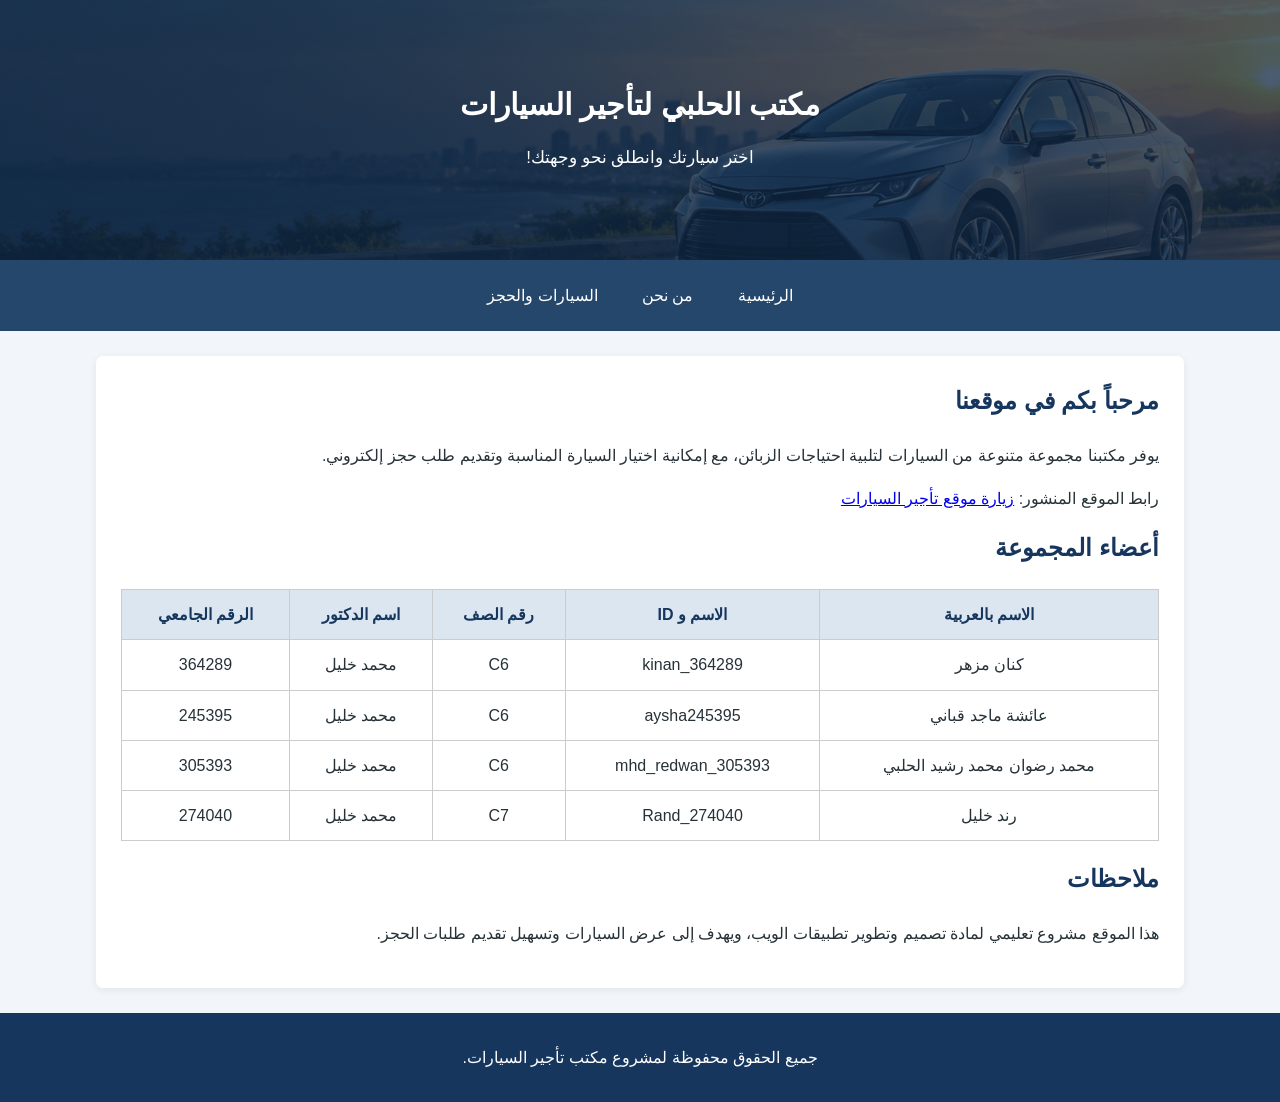
<file: index.html>
<!DOCTYPE html>
<html lang="en">
<head>
    <meta charset="UTF-8">
    <meta http-equiv="refresh" content="0; url=home.html">
    <meta name="viewport" content="width=device-width, initial-scale=1.0">
    <title>Car Rental</title>
</head>
<body>
    <p>
        If you are not redirected automatically,
        <a href="home.html">Open Car Rental Website</a>.
    </p>
</body>
</html>
</file>
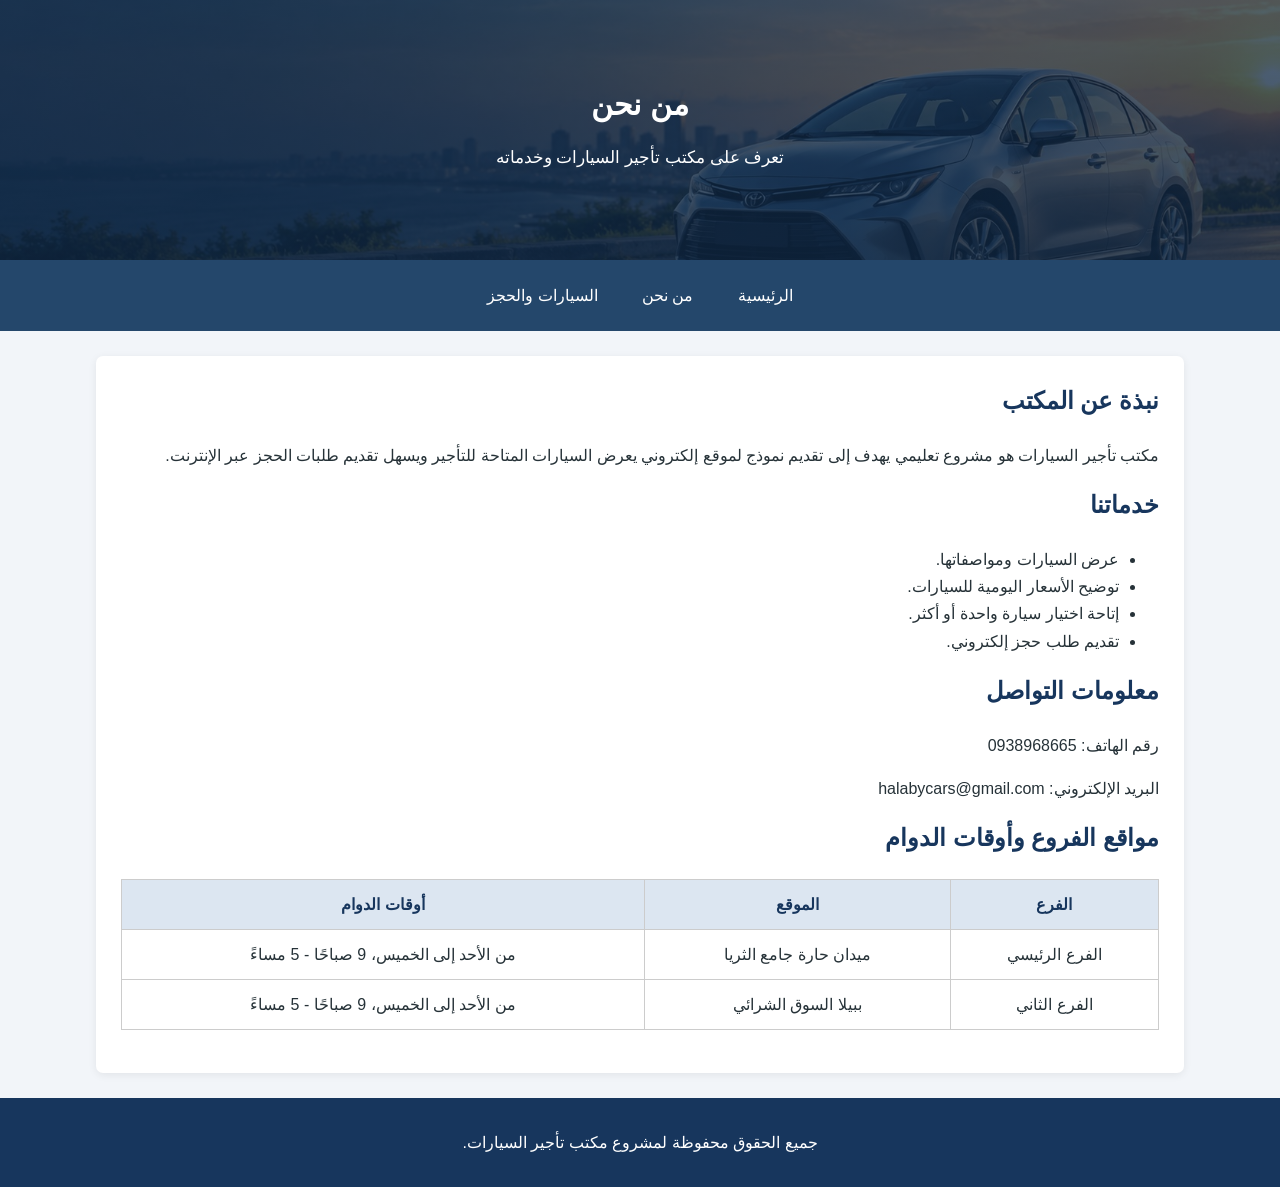
<file: AboutUs.html>
<!DOCTYPE html PUBLIC "-//W3C//DTD XHTML 1.0 Strict//EN"
  "http://www.w3.org/TR/xhtml1/DTD/xhtml1-strict.dtd">

<html xmlns="http://www.w3.org/1999/xhtml" xml:lang="ar" lang="ar" dir="rtl">

<head>
    <meta http-equiv="Content-Type" content="text/html; charset=utf-8" />
    <title>من نحن - مكتب تأجير السيارات</title>
    <link rel="stylesheet" type="text/css" href="style.css" />
</head>

<body>

    <div id="header">
        <h1>من نحن</h1>
        <p>تعرف على مكتب تأجير السيارات وخدماته</p>
    </div>

    <div id="navigation">
        <a href="home.html">الرئيسية</a>
        <a href="AboutUs.html">من نحن</a>
        <a href="Cars.html">السيارات والحجز</a>
    </div>

    <div id="content">

        <h2>نبذة عن المكتب</h2>

        <p>
            مكتب تأجير السيارات هو مشروع تعليمي يهدف إلى تقديم نموذج
            لموقع إلكتروني يعرض السيارات المتاحة للتأجير ويسهل تقديم
            طلبات الحجز عبر الإنترنت.
        </p>

        <h2>خدماتنا</h2>

        <ul>
            <li>عرض السيارات ومواصفاتها.</li>
            <li>توضيح الأسعار اليومية للسيارات.</li>
            <li>إتاحة اختيار سيارة واحدة أو أكثر.</li>
            <li>تقديم طلب حجز إلكتروني.</li>
        </ul>

        <h2>معلومات التواصل</h2>

        <p>رقم الهاتف: 0938968665</p>
        <p>البريد الإلكتروني: halabycars@gmail.com</p>

        <h2>مواقع الفروع وأوقات الدوام</h2>

        <table>
            <tr>
                <th>الفرع</th>
                <th>الموقع</th>
                <th>أوقات الدوام</th>
            </tr>

            <tr>
                <td>الفرع الرئيسي</td>
                <td>ميدان حارة جامع الثريا</td>
                <td>من الأحد إلى الخميس، 9 صباحًا - 5 مساءً</td>
            </tr>

            <tr>
                <td>الفرع الثاني</td>
                <td>ببيلا السوق الشرائي</td>
                <td>من الأحد إلى الخميس، 9 صباحًا - 5 مساءً</td>
            </tr>
        </table>

    </div>

    <div id="footer">
        <p>جميع الحقوق محفوظة لمشروع مكتب تأجير السيارات.</p>
    </div>

</body>

</html>
</file>
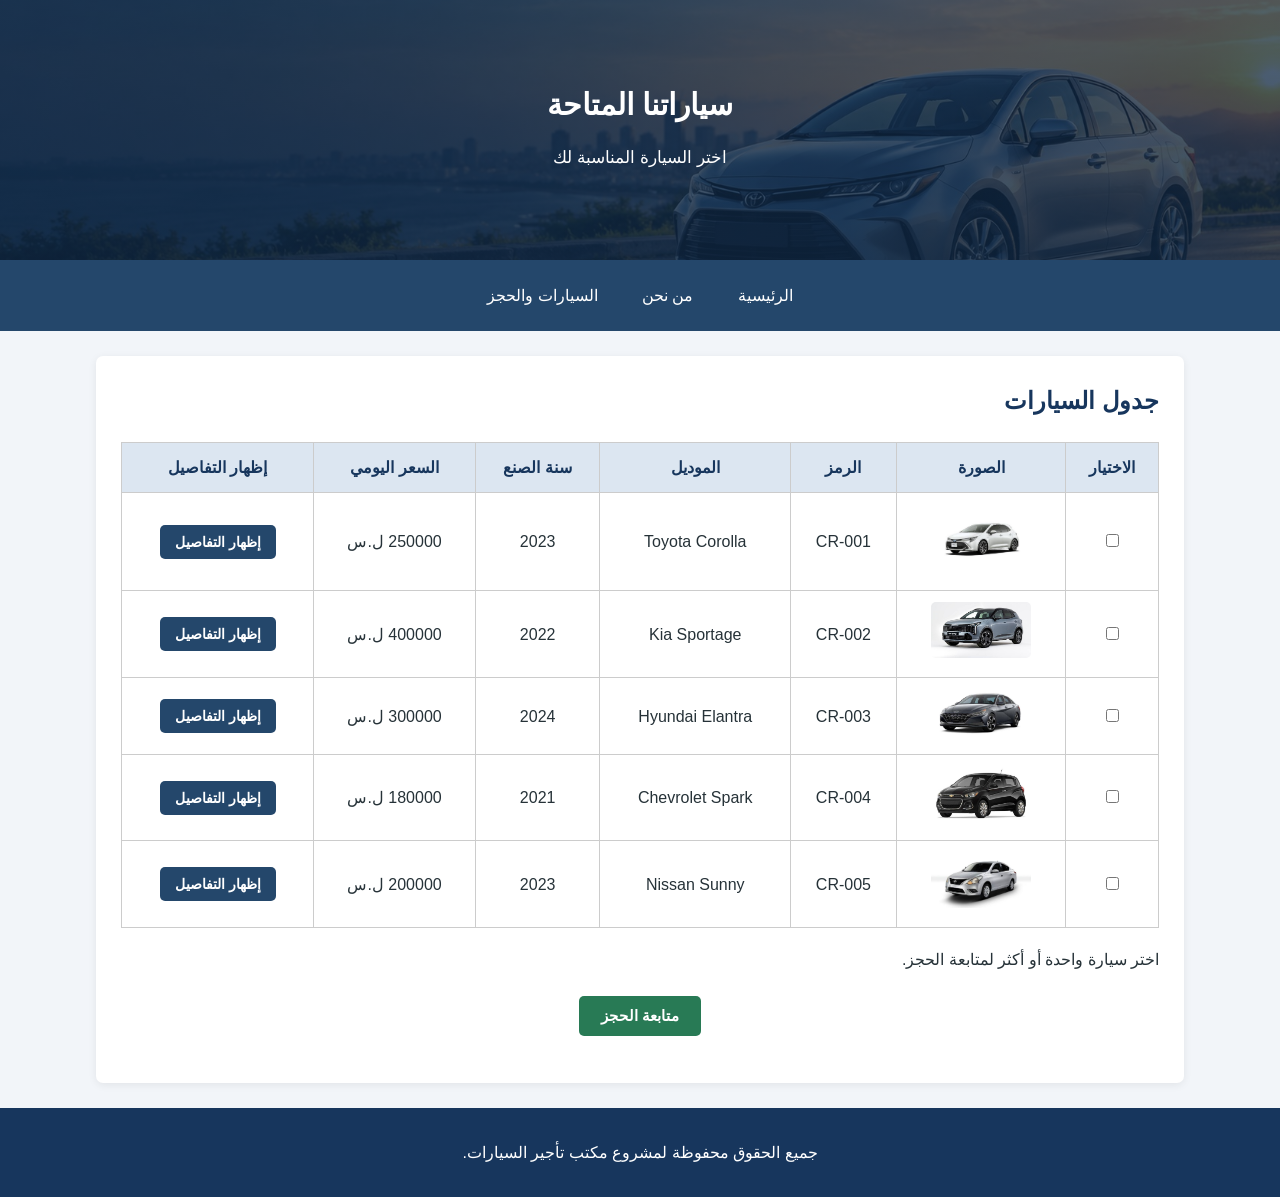
<file: Cars.html>
<!DOCTYPE html PUBLIC "-//W3C//DTD XHTML 1.0 Strict//EN"
  "http://www.w3.org/TR/xhtml1/DTD/xhtml1-strict.dtd">

<html xmlns="http://www.w3.org/1999/xhtml" xml:lang="ar" lang="ar" dir="rtl">
<script type="text/javascript" src="https://code.jquery.com/jquery-3.7.1.min.js"></script>
<head>
    <meta http-equiv="Content-Type" content="text/html; charset=utf-8" />
    <title>السيارات والحجز</title>
    <link rel="stylesheet" type="text/css" href="style.css" />
</head>

<body>

    <div id="header">
        <h1>سياراتنا المتاحة</h1>
        <p>اختر السيارة المناسبة لك</p>
    </div>

    <div id="navigation">
        <a href="home.html">الرئيسية</a>
        <a href="AboutUs.html">من نحن</a>
        <a href="Cars.html">السيارات والحجز</a>
    </div>

    <div id="content">

        <h2>جدول السيارات</h2>

        
<table>
    <tr>
        <th>الاختيار</th>
        <th>الصورة</th>
        <th>الرمز</th>
        <th>الموديل</th>
        <th>سنة الصنع</th>
        <th>السعر اليومي</th>
        <th>إظهار التفاصيل</th>
    </tr>

    <tr>
        <td>
            <input type="checkbox" name="car" value="CR-001" />
        </td>
        <td>
            <img src="images/toyota.jpg" alt="Toyota Corolla" width="100" />
        </td>
        <td>CR-001</td>
        <td>Toyota Corolla</td>
        <td>2023</td>
        <td>250000 ل.س</td>
        <td>
            <button type="button" class="detailsButton">إظهار التفاصيل</button>
            <div class="carDetails" style="display: none;">
                <p>نوع الوقود: بنزين</p>
                <p>ناقل الحركة: أوتوماتيك</p>
                <p>عدد المقاعد: 5</p>
                <p>عداد الكيلومترات: 25000</p>
                <p>اللون: أبيض</p>
            </div>
        </td>
    </tr>

    <tr>
        <td>
            <input type="checkbox" name="car" value="CR-002" />
        </td>
        <td>
            <img src="images/kia.jpg" alt="Kia Sportage" width="100" />
        </td>
        <td>CR-002</td>
        <td>Kia Sportage</td>
        <td>2022</td>
        <td>400000 ل.س</td>
        <td>
            <button type="button" class="detailsButton">إظهار التفاصيل</button>
            <div class="carDetails" style="display: none;">
                <p>نوع الوقود: بنزين</p>
                <p>ناقل الحركة: أوتوماتيك</p>
                <p>عدد المقاعد: 5</p>
                <p>عداد الكيلومترات: 30000</p>
                <p>اللون: نيلي</p>
            </div>
        </td>
    </tr>

    <tr>
        <td>
            <input type="checkbox" name="car" value="CR-003" />
        </td>
        <td>
            <img src="images/hyundai.jpg" alt="Hyundai Elantra" width="100" />
        </td>
        <td>CR-003</td>
        <td>Hyundai Elantra</td>
        <td>2024</td>
        <td>300000 ل.س</td>
        <td>
            <button type="button" class="detailsButton">إظهار التفاصيل</button>
            <div class="carDetails" style="display: none;">
                <p>نوع الوقود: بنزين</p>
                <p>ناقل الحركة: أوتوماتيك</p>
                <p>عدد المقاعد: 5</p>
                <p>عداد الكيلومترات: 10000</p>
                <p>اللون: رمادي مغمق</p>
            </div>
        </td>
    </tr>

    <tr>
        <td>
            <input type="checkbox" name="car" value="CR-004" />
        </td>
        <td>
            <img src="images/chevrolet.jpg" alt="Chevrolet Spark" width="100" />
        </td>
        <td>CR-004</td>
        <td>Chevrolet Spark</td>
        <td>2021</td>
        <td>180000 ل.س</td>
        <td>
            <button type="button" class="detailsButton">إظهار التفاصيل</button>
            <div class="carDetails" style="display: none;">
                <p>نوع الوقود: بنزين</p>
                <p>ناقل الحركة: يدوي</p>
                <p>عدد المقاعد: 4</p>
                <p>عداد الكيلومترات: 40000</p>
                <p>اللون: أسود</p>
            </div>
        </td>
    </tr>

    <tr>
        <td>
            <input type="checkbox" name="car" value="CR-005" />
        </td>
        <td>
            <img src="images/nissan.jpg" alt="Nissan Sunny" width="100" />
        </td>
        <td>CR-005</td>
        <td>Nissan Sunny</td>
        <td>2023</td>
        <td>200000 ل.س</td>
        <td>
            <button type="button" class="detailsButton">إظهار التفاصيل</button>
            <div class="carDetails" style="display: none;">
                <p>نوع الوقود: بنزين</p>
                <p>ناقل الحركة: أوتوماتيك</p>
                <p>عدد المقاعد: 5</p>
                <p>عداد الكيلومترات: 20000</p>
                <p>اللون: رمادي</p>
            </div>
        </td>
    </tr>
</table>

            </tr>
        </table>

        <p>اختر سيارة واحدة أو أكثر لمتابعة الحجز.</p>
        
    <p>
        <button type="button" id="continueButton">
            متابعة الحجز
        </button>
    </p>


    </div>

    <div id="footer">
        <p>جميع الحقوق محفوظة لمشروع مكتب تأجير السيارات.</p>
    </div>
<script type="text/javascript" src="myFunctions.js"></script>

<div id="bookingSection" style="display: none;">
    <h2>نموذج حجز السيارات</h2>

    <form id="bookingForm" action="#" method="post">
        <fieldset>
            <legend>معلومات المستأجر</legend>

            <p>
                <label for="fullName">الاسم الكامل:</label>
                <input type="text" id="fullName" name="fullName" />
            </p>

            <p>
                <label for="nationalId">الرقم الوطني (11 رقمًا):</label>
                <input type="text" id="nationalId" name="nationalId"
                       maxlength="11" />
            </p>

            <p>
                <label for="phone">رقم الهاتف:</label>
                <input type="text" id="phone" name="phone" />
            </p>

            <p>
                <label for="email">البريد الإلكتروني:</label>
                <input type="text" id="email" name="email" />
            </p>
        </fieldset>

        <fieldset>
            <legend>مدة الإيجار</legend>

            <p>
                <label for="startDate">تاريخ الاستلام:</label>
                <input type="date" id="startDate" name="startDate" />
            </p>

            <p>
                <label for="endDate">تاريخ التسليم:</label>
                <input type="date" id="endDate" name="endDate" />
            </p>
        </fieldset>

        <p>
            <button type="submit">تأكيد الحجز وحساب التكلفة</button>
        </p>
    </form>

    <div id="bookingResult"></div>
</div>

</body>

</html>
</file>
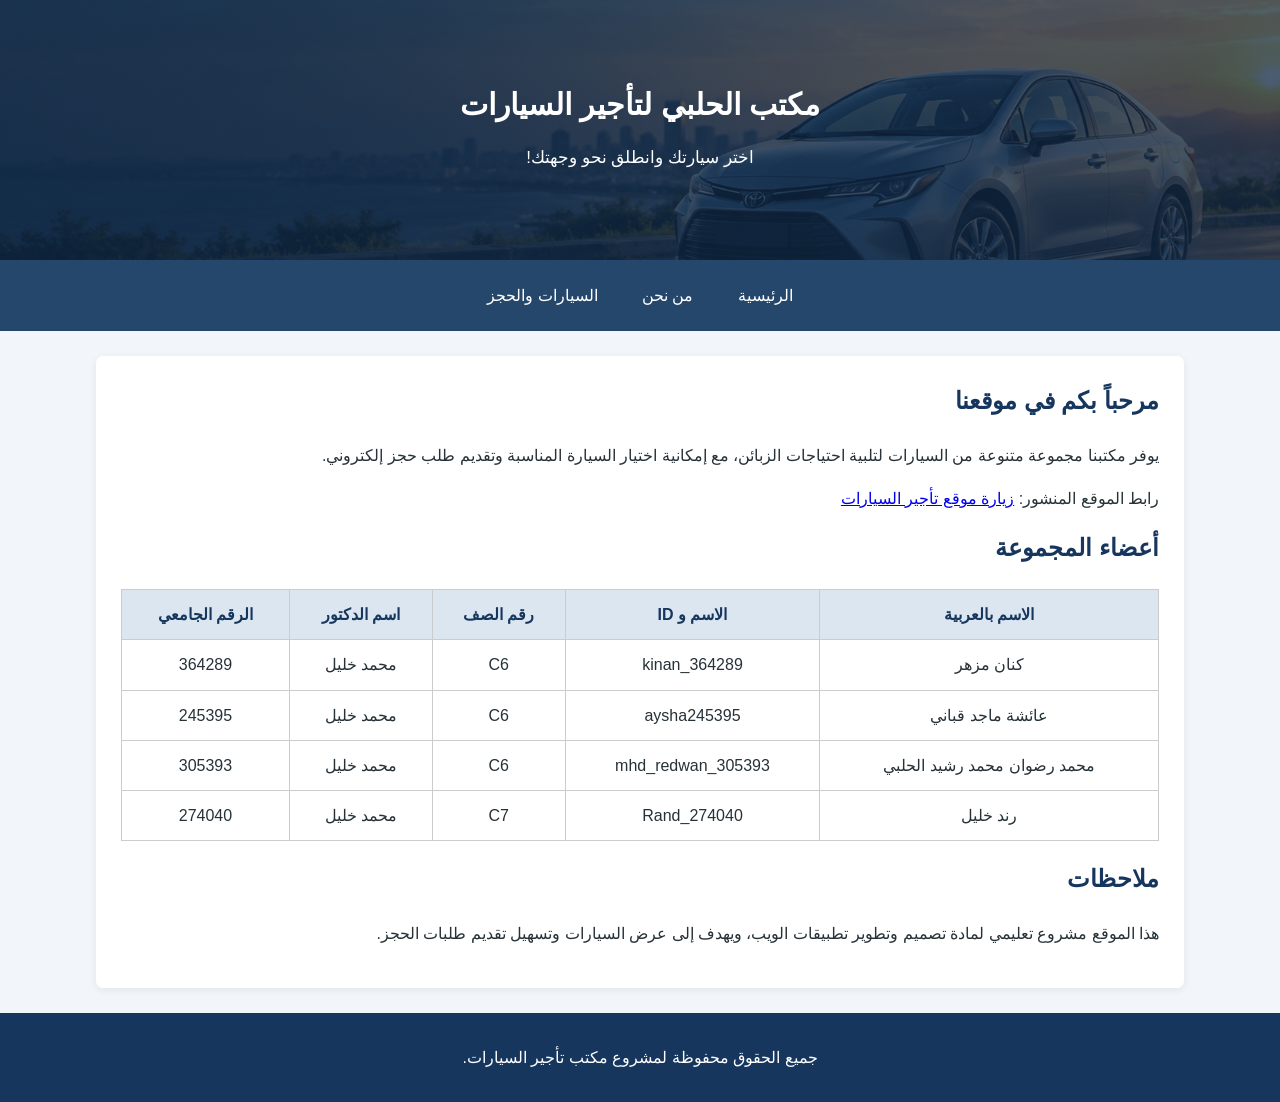
<file: home.html>
<!DOCTYPE html PUBLIC "-//W3C//DTD XHTML 1.0 Strict//EN"
  "http://www.w3.org/TR/xhtml1/DTD/xhtml1-strict.dtd">


<html xmlns="http://www.w3.org/1999/xhtml" xml:lang="ar" lang="ar" dir="rtl">

<head>
    <meta http-equiv="Content-Type" content="text/html; charset=utf-8" />
    <title>مكتب الحلبي لتأجير السيارات</title>
    <link rel="stylesheet" type="text/css" href="style.css" />
</head>

<body>

    <div id="header">
        <h1>مكتب الحلبي لتأجير السيارات</h1>
        <p>اختر سيارتك وانطلق نحو وجهتك!</p>
    </div>

    <div id="navigation">
        <a href="home.html">الرئيسية</a>
        <a href="AboutUs.html">من نحن</a>
        <a href="Cars.html">السيارات والحجز</a>
    </div>

    <div id="content">

        <h2>مرحباً بكم في موقعنا</h2>

        <p>
            يوفر مكتبنا مجموعة متنوعة من السيارات لتلبية احتياجات الزبائن،
            مع إمكانية اختيار السيارة المناسبة وتقديم طلب حجز إلكتروني.
        </p>
<p>
    رابط الموقع المنشور:
    <a href="https://halabyrashid-sys.github.io/car-rental/">
        زيارة موقع تأجير السيارات
    </a>
</p>
        <h2>أعضاء المجموعة</h2>

          <table>
            <tr>
                <th>الاسم بالعربية</th>
                <th>الاسم و ID</th>
                <th>رقم الصف</th>
                <th>اسم الدكتور</th>
                <th>الرقم الجامعي</th>
                
            </tr>

            <tr>
                <td>كنان مزهر</td>
                <td>kinan_364289</td>
                <td>C6</td>
                <td>محمد خليل</td>
                <td>364289</td>
            </tr>

            <tr>
                <td>عائشة ماجد قباني</td>
                 <td>aysha245395</td>
                <td>C6</td>
                <td>محمد خليل</td>
                <td>245395</td>
            </tr>

            
            <tr>
                <td>محمد رضوان محمد رشيد الحلبي</td>
                 <td>mhd_redwan_305393</td>
                 <td>C6</td>
                <td>محمد خليل</td>
                <td>305393</td>
            </tr>

              <tr>
                <td>رند خليل</td>
                 <td>Rand_274040</td>
                 <td>C7</td>
                <td>محمد خليل</td>
                <td>274040</td>
            </tr>

        </table>




       

        <h2>ملاحظات</h2>

        <p>
            هذا الموقع مشروع تعليمي لمادة تصميم وتطوير تطبيقات الويب،
            ويهدف إلى عرض السيارات وتسهيل تقديم طلبات الحجز.
        </p>

    </div>

    <div id="footer">
        <p>جميع الحقوق محفوظة لمشروع مكتب تأجير السيارات.</p>
    </div>

</body>

</html>
</file>
<file: style.css>
body {
    font-family: Tahoma, Arial, sans-serif;
    background-color: #f2f5f9;
    color: #263238;
    margin: 0;
    padding: 0;
    line-height: 1.7;
}


#header {
    background:
        linear-gradient(
            rgba(15, 39, 66, 0.72),
            rgba(15, 39, 66, 0.82)
        ),
        url("images/hero-car.jpg") center 55% / cover no-repeat;
    color: white;
    text-align: center;
    padding: 45px 20px;
    min-height: 170px;
    display: flex;
    flex-direction: column;
    justify-content: center;
}


#header h1 {
    font-family: Tahoma, Arial, sans-serif;
    font-size: 30px;
    margin: 0 0 12px;
    line-height: 1.5;
}


#header p {
    font-size: 17px;
    margin: 5px 0;
}


#navigation {
    background-color: #24476b;
    text-align: center;
    padding: 13px 10px;
}


#navigation a {
    display: inline-block;
    color: white;
    text-decoration: none;
    margin: 4px 12px;
    padding: 5px 8px;
    border-radius: 4px;
    transition: background-color 0.2s;
}


#navigation a:hover {
    background-color: #365f89;
}


#content {
    width: 85%;
    max-width: 1100px;
    box-sizing: border-box;
    margin: 25px auto;
    background-color: white;
    padding: 25px;
    border-radius: 7px;
    box-shadow: 0 2px 8px rgba(0, 0, 0, 0.07);
}


#content h2 {
    color: #17365d;
    margin-top: 0;
    margin-bottom: 20px;
}


table {
    width: 100%;
    border-collapse: collapse;
    margin: 18px 0;
    background-color: white;
}


th, td {
    border: 1px solid #cccccc;
    padding: 11px 9px;
    text-align: center;
}


th {
    background-color: #dce6f1;
    color: #17365d;
}


tbody tr:hover {
    background-color: #f3f7fb;
}


table img {
    max-width: 130px;
    height: auto;
    border-radius: 5px;
}


#bookingSection {
    margin-top: 25px;
    padding: 20px;
    background-color: #f8fafc;
    border: 1px solid #d6e0eb;
    border-radius: 7px;
}

#bookingForm fieldset {
    display: grid;
    grid-template-columns: repeat(2, minmax(0, 1fr));
    gap: 15px 20px;
    border: 1px solid #cbd5e1;
    border-radius: 7px;
    padding: 20px;
    margin: 0 0 20px;
}


#bookingForm legend {
    color: #17365d;
    font-weight: bold;
    padding: 0 10px;
}


#bookingForm fieldset p {
    margin: 0;
    display: flex;
    flex-direction: column;
    gap: 6px;
}


#bookingForm label {
    font-weight: bold;
    color: #263238;
}


#bookingForm input {
    width: 100%;
    box-sizing: border-box;
    padding: 10px;
    border: 1px solid #b8c5d3;
    border-radius: 5px;
    font-family: Tahoma, Arial, sans-serif;
    font-size: 15px;
    background-color: white;
}


#bookingForm input:focus {
    outline: none;
    border-color: #24476b;
}


#bookingForm button {
    background-color: #17365d;
    color: white;
    border: none;
    border-radius: 5px;
    padding: 11px 20px;
    font-family: Tahoma, Arial, sans-serif;
    font-size: 15px;
    cursor: pointer;
}


#bookingForm button:hover {
    background-color: #24476b;
}


.carDetails {
    padding: 10px;
    background-color: #f2f5f9;
    border-radius: 5px;
}


#footer {
    text-align: center;
    padding: 15px;
    background-color: #17365d;
    color: white;
    margin-top: 25px;
}


@media (max-width: 650px) {
    #header {
        padding: 30px 15px;
    }

    #header h1 {
        font-size: 24px;
    }

    #content {
        width: 94%;
        padding: 15px;
    }

    #bookingForm fieldset {
        grid-template-columns: 1fr;
        padding: 15px;
    }

    #navigation a {
        margin: 3px;
    }

    table {
        font-size: 13px;
    }

    th, td {
        padding: 7px 5px;
    }
}


.detailsButton,
#continueButton {
    display: inline-block;
    background-color: #24476b;
    color: white;
    border: none;
    border-radius: 5px;
    padding: 9px 15px;
    font-family: Tahoma, Arial, sans-serif;
    font-size: 14px;
    font-weight: bold;
    cursor: pointer;
    transition: background-color 0.2s, transform 0.2s;
}


.detailsButton:hover,
#continueButton:hover {
    background-color: #17365d;
    transform: translateY(-1px);
}


.detailsButton:active,
#continueButton:active {
    transform: translateY(0);
}


#continueButton {
    background-color: #287a55;
    padding: 11px 22px;
    font-size: 15px;
}


#continueButton:hover {
    background-color: #1f6243;
}


p:has(> #continueButton) {
    text-align: center;
    margin: 22px 0;
}


.carDetails {
    margin-top: 8px;
    padding: 12px;
    background-color: #f2f5f9;
    border: 1px solid #d6e0eb;
    border-radius: 5px;
    text-align: right;
}

#content table th:nth-child(4) {
    background-color: #dce6f1;
    color: #17365d;
    font-family: inherit;
    font-size: inherit;
    font-weight: bold;
}

#content table td:nth-child(4) {
    background-color: #ffffff;
    color: #263238;
    font-family: inherit;
    font-weight: normal;
}
</file>
